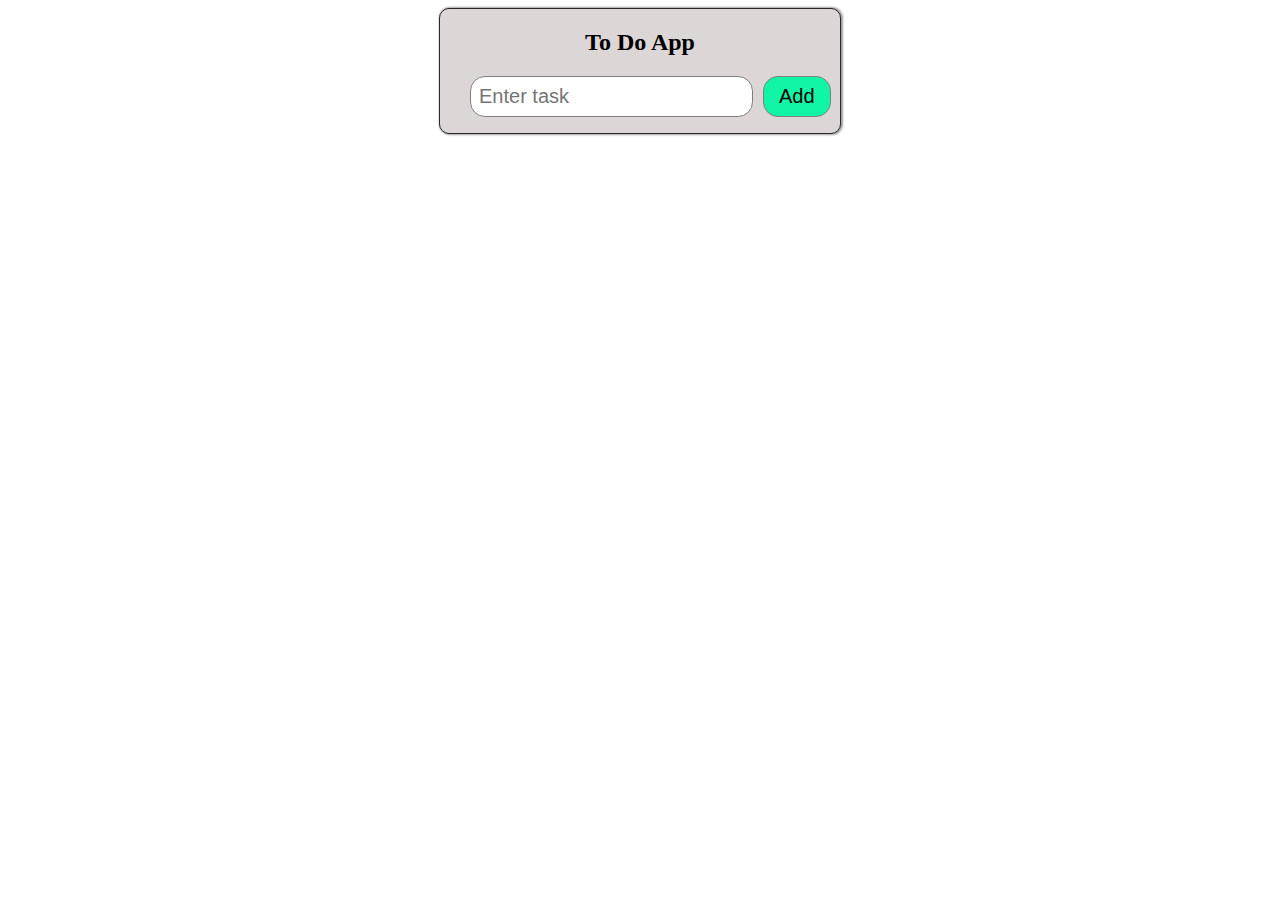
<file: Interpay_Assignment/TO_DO-App/index.html>
<!DOCTYPE html>
<html lang="en">
<head>
    <meta charset="UTF-8">
    <meta name="viewport" content="width=device-width, initial-scale=1.0">
    <title>Document</title>
    <link rel="stylesheet" href="style.css">
    <script defer src="script.js"></script>
</head>
<body>
    <div class="container1">
    <h2>To Do App</h2>
    <div class="container2">
        <input type="text" placeholder="Enter task " class="Input-button" id="text">
        <button class="Add-button" onclick="AddTask()">Add</button>
    </div>
        <div>
        <ul id="list">   
            <!-- <li class="checked">Task 1</li> -->
        </ul>
    </div>
    </div>
</body>
</html>
</file>
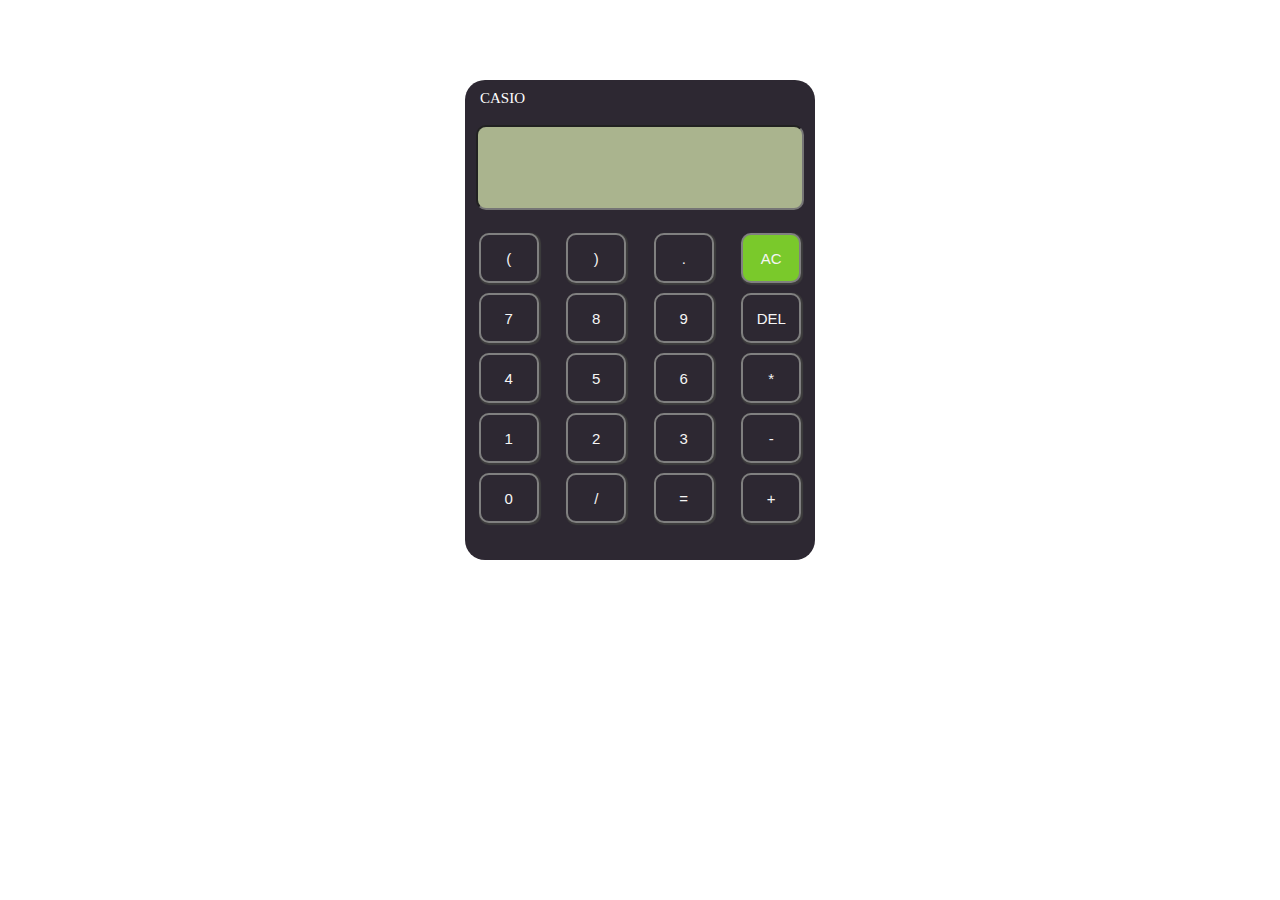
<file: Technohacks_Assignment/Calculator/index.html>
<!DOCTYPE html>
<html lang="en">
<head>
    <meta charset="UTF-8">
    <meta name="viewport" content="width=device-width, initial-scale=1.0">
    <title>Calculator</title>
    <script rel="script" src="Script.js"></script>
    <link rel="stylesheet" href="./style.css"></link>
</head>
<body>

    <!--calc-->
    <div class="calculator-container">
        <div class="logo">CASIO</div>
        <br/>
        <input type="text" name="screen" id="txt">
        <br/>

        <div class="box">
            <button class="item" onClick="handleClick('(')">(</button>
            <button class="item" onClick="handleClick(')')">)</button>
            <button class="item" onClick="handleClick('.')">.</button>
            <button class="item bg-green" onClick="clearScreen()">AC </button>
        </div>

        <div class="box">
            <button class="item" onClick="handleClick(7)">7</button>
            <button class="item" onClick="handleClick(8)">8</button>
            <button class="item" onClick="handleClick(9)">9</button>
            <button class="item" onClick="clearScreen()">DEL</button>
        </div>

        <div class="box">
            <button class="item" onClick="handleClick(4)">4</button>
            <button class="item" onClick="handleClick(5)">5</button>
            <button class="item" onClick="handleClick(6)">6</button>
            <button class="item" onClick="handleClick('*')">*</button>
        </div>

        <div class="box">
            <button class="item" onClick="handleClick(1)">1</button>
            <button class="item" onClick="handleClick(2)">2</button>

            <button class="item" onClick="handleClick(3)">3</button>
            <button class="item" onClick="handleClick('-')">-</button>
        </div>

        <div class="box">
            <button class="item" onClick="handleClick(0)">0</button>
            <button class="item" onClick="handleClick('/')">/</button>
            <button class="item" onClick="calculate()">=</button>
            <button class="item" onClick="handleClick('+')">+</button>
        </div>


    </div>
</body>
</html>
</file>
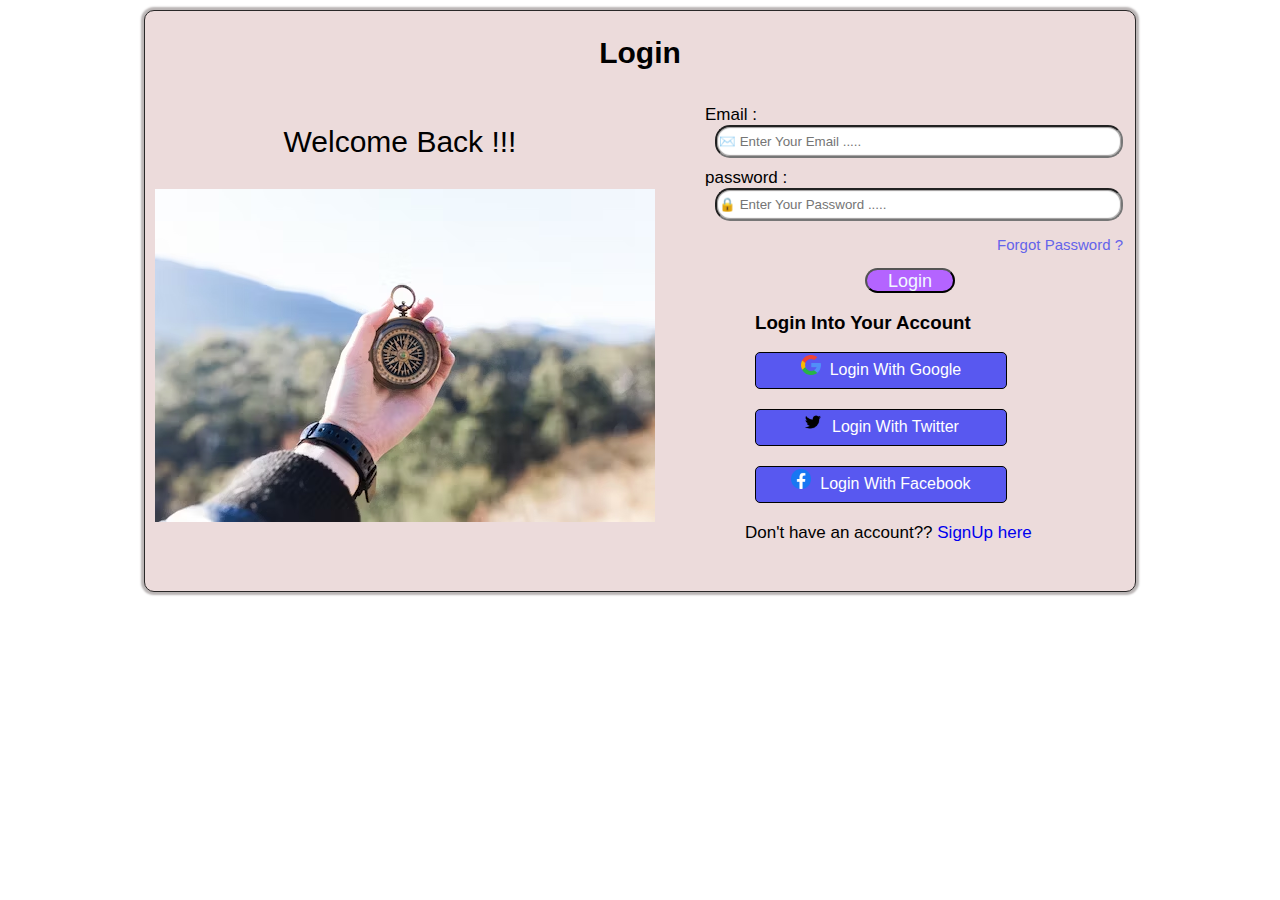
<file: Technohacks_Assignment/Login Page/index.html>
<!DOCTYPE html>
<html lang="en">
    

<head>
    <title>Login-page</title>
    <link rel="stylesheet" href="./style.css"/>
</head>

<body>
    <div class="container">
        <h2 class="heading">Login</h2>
        <div class="box">
            <div>
                <p class="welcome-icon">Welcome Back !!!</p>
                <img src="./image//photo-1470472304068-4398a9daab00.avif" id="container-img">
            </div>

            <div>
                <div class="box-heading">Email :
                    <br/>
                    <input type="email" required id="input-container" placeholder="✉️ Enter Your Email .....">
                </div>

                <div class="box-heading">password :
                    <br>
                    <input type="password" required id="input-container" placeholder="🔒 Enter Your Password .....">
                    <p class="pass">Forgot Password ?</p>
                </div>
                <button type="submit" onclick="popup()">Login</button>
                <h3 class="head">Login Into Your Account</h3>

                <div class="small-box">
                    <img src="./image/search.png" id="img">&nbsp; Login With Google
                </div>

                <div class="small-box">
                    <img src="./image/twitter.png" id="img">&nbsp; Login With Twitter
                </div>

                <div class="small-box">
                    <img src="./image/facebook.png" id="img">&nbsp; Login With Facebook
                </div>

                <p class="pass2">Don't have an account?? <a href="./Signup-page.html">SignUp here</a></p>
            </div>
        </div>

    </div>

</body>

</html>
</file>
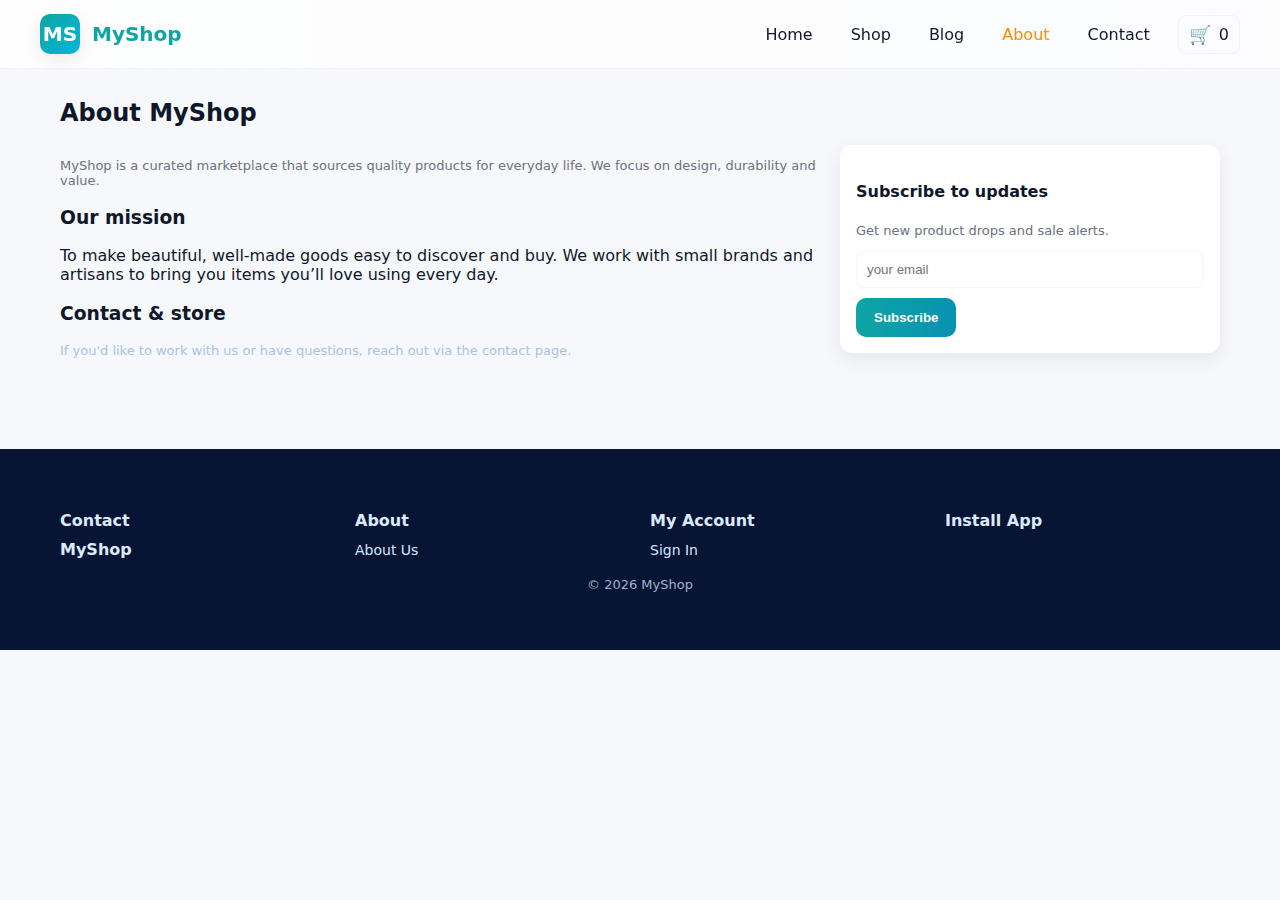
<file: Interpay_Assignment/E-Commerce/about.html>
<!doctype html>
<html lang="en">
<head>
  <meta charset="utf-8"><meta name="viewport" content="width=device-width,initial-scale=1">
  <title>About — MyShop</title>
  <link rel="stylesheet" href="style.css">
  <script defer src="script.js"></script>
</head>
<body>
  <header class="header">
    <div class="container navbar">
      <a href="index.html" class="logo"><span class="brand-icon">MS</span> MyShop</a>
      <nav class="nav-links">
        <a href="index.html">Home</a>
        <a href="shop.html">Shop</a>
        <a href="blog.html">Blog</a>
        <a href="about.html" class="active">About</a>
        <a href="contact.html">Contact</a>
        <a href="cart.html" class="cart-btn"><span class="icon">🛒</span> <span class="cart-count">0</span></a>
      </nav>
    </div>
  </header>

  <main class="container">
    <section class="section">
      <h2>About MyShop</h2>
      <div style="display:grid;grid-template-columns:1fr 380px;gap:18px;align-items:start">
        <div>
          <p class="small" style="color:var(--muted)">MyShop is a curated marketplace that sources quality products for everyday life. We focus on design, durability and value.</p>
          <h3>Our mission</h3>
          <p>To make beautiful, well-made goods easy to discover and buy. We work with small brands and artisans to bring you items you’ll love using every day.</p>
          <h3>Contact & store</h3>
          <p class="small">If you'd like to work with us or have questions, reach out via the contact page.</p>
        </div>
        <aside style="background:var(--card);padding:16px;border-radius:12px;box-shadow:var(--shadow)">
          <h4>Subscribe to updates</h4>
          <p class="small" style="color:var(--muted)">Get new product drops and sale alerts.</p>
          <input placeholder="your email" style="width:100%;padding:10px;border-radius:8px;border:1px solid var(--glass-2)">
          <div style="margin-top:10px"><button class="btn btn-primary">Subscribe</button></div>
        </aside>
      </div>
    </section>
  </main>

  <footer class="footer">
    <div class="footer-grid">
      <div><h4>Contact</h4><strong>MyShop</strong></div>
      <div><h4>About</h4><a href="about.html">About Us</a></div>
      <div><h4>My Account</h4><a href="#">Sign In</a></div>
      <div><h4>Install App</h4></div>
    </div>
    <div style="text-align:center;padding:18px 0;color:#9fb3cf;font-size:13px">© <span id="year6"></span> MyShop</div>
  </footer>
<script>document.getElementById('year6').textContent = new Date().getFullYear();</script>
</body>
</html>
</file>
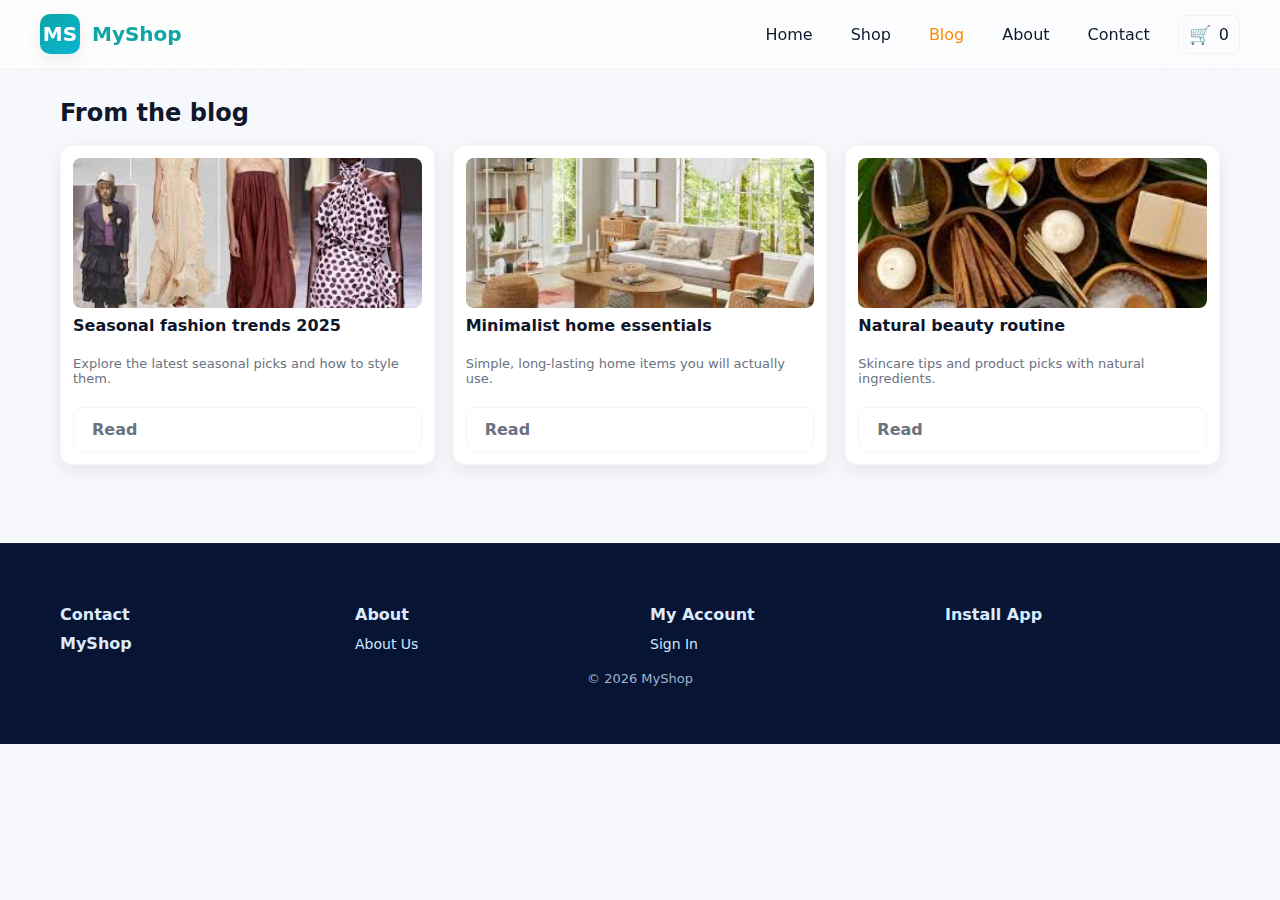
<file: Interpay_Assignment/E-Commerce/blog.html>
<!doctype html>
<html lang="en">
<head>
  <meta charset="utf-8"><meta name="viewport" content="width=device-width,initial-scale=1">
  <title>Blog — MyShop</title>
  <link rel="stylesheet" href="style.css">
  <script defer src="script.js"></script>
</head>
<body>
  <header class="header">
    <div class="container navbar">
      <a href="index.html" class="logo"><span class="brand-icon">MS</span> MyShop</a>
      <nav class="nav-links">
        <a href="index.html">Home</a>
        <a href="shop.html">Shop</a>
        <a href="blog.html" class="active">Blog</a>
        <a href="about.html">About</a>
        <a href="contact.html">Contact</a>
        <a href="cart.html" class="cart-btn"><span class="icon">🛒</span> <span class="cart-count">0</span></a>
      </nav>
    </div>
  </header>

  <main class="container">
    <section class="section">
      <h2>From the blog</h2>
      <div style="display:grid;grid-template-columns:repeat(auto-fit,minmax(260px,1fr));gap:18px">
        <article class="card">
          <img src="[data-uri]" alt="" style="width:100%;height:150px;object-fit:cover;border-radius:8px">
          <h3>Seasonal fashion trends 2025</h3>
          <p class="small" style="color:var(--muted)">Explore the latest seasonal picks and how to style them.</p>
          <a href="#" class="btn btn-ghost">Read</a>
        </article>
        <article class="card">
          <img src="[data-uri]" alt="" style="width:100%;height:150px;object-fit:cover;border-radius:8px">
          <h3>Minimalist home essentials</h3>
          <p class="small" style="color:var(--muted)">Simple, long-lasting home items you will actually use.</p>
          <a href="#" class="btn btn-ghost">Read</a>
        </article>
        <article class="card">
          <img src="[data-uri]" alt="" style="width:100%;height:150px;object-fit:cover;border-radius:8px">
          <h3>Natural beauty routine</h3>
          <p class="small" style="color:var(--muted)">Skincare tips and product picks with natural ingredients.</p>
          <a href="#" class="btn btn-ghost">Read</a>
        </article>
      </div>
    </section>
  </main>

  <footer class="footer">
    <div class="footer-grid">
      <div><h4>Contact</h4><strong>MyShop</strong></div>
      <div><h4>About</h4><a href="about.html">About Us</a></div>
      <div><h4>My Account</h4><a href="#">Sign In</a></div>
      <div><h4>Install App</h4></div>
    </div>
    <div style="text-align:center;padding:18px 0;color:#9fb3cf;font-size:13px">© <span id="year5"></span> MyShop</div>
  </footer>
<script>document.getElementById('year5').textContent = new Date().getFullYear();</script>
</body>
</html>
</file>
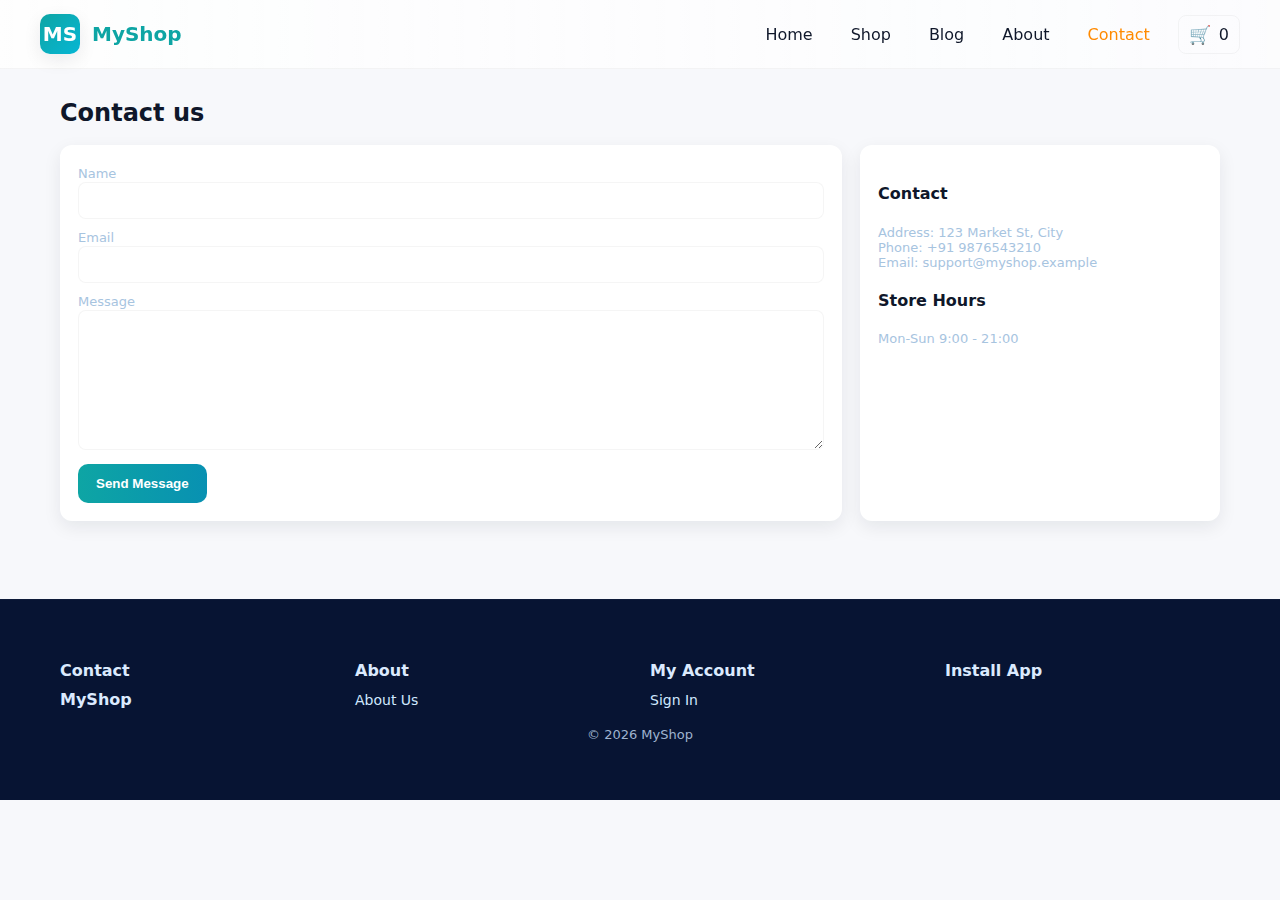
<file: Interpay_Assignment/E-Commerce/contact.html>
<!doctype html>
<html lang="en">
<head>
  <meta charset="utf-8"><meta name="viewport" content="width=device-width,initial-scale=1">
  <title>Contact — MyShop</title>
  <link rel="stylesheet" href="style.css">
  <script defer src="script.js"></script>
</head>
<body>
  <header class="header">
    <div class="container navbar">
      <a href="index.html" class="logo"><span class="brand-icon">MS</span> MyShop</a>
      <nav class="nav-links">
        <a href="index.html">Home</a>
        <a href="shop.html">Shop</a>
        <a href="blog.html">Blog</a>
        <a href="about.html">About</a>
        <a href="contact.html" class="active">Contact</a>
        <a href="cart.html" class="cart-btn"><span class="icon">🛒</span> <span class="cart-count">0</span></a>
      </nav>
    </div>
  </header>

  <main class="container">
    <section class="section">
      <h2>Contact us</h2>
      <div style="display:grid;grid-template-columns:1fr 360px;gap:18px">
        <form style="background:var(--card);padding:18px;border-radius:12px;box-shadow:var(--shadow)">
          <label class="small">Name</label>
          <input required style="width:100%;padding:10px;margin-bottom:8px;border-radius:8px;border:1px solid var(--glass-2)">
          <label class="small">Email</label>
          <input required type="email" style="width:100%;padding:10px;margin-bottom:8px;border-radius:8px;border:1px solid var(--glass-2)">
          <label class="small">Message</label>
          <textarea required style="width:100%;padding:10px;height:140px;border-radius:8px;border:1px solid var(--glass-2)"></textarea>
          <div style="margin-top:10px"><button class="btn btn-primary">Send Message</button></div>
        </form>

        <aside style="background:var(--card);padding:18px;border-radius:12px;box-shadow:var(--shadow)">
          <h4>Contact</h4>
          <div class="small">Address: 123 Market St, City</div>
          <div class="small">Phone: +91 9876543210</div>
          <div class="small">Email: support@myshop.example</div>
          <div style="margin-top:12px"><h4>Store Hours</h4><div class="small">Mon-Sun 9:00 - 21:00</div></div>
        </aside>
      </div>
    </section>
  </main>

  <footer class="footer">
    <div class="footer-grid">
      <div><h4>Contact</h4><strong>MyShop</strong></div>
      <div><h4>About</h4><a href="about.html">About Us</a></div>
      <div><h4>My Account</h4><a href="#">Sign In</a></div>
      <div><h4>Install App</h4></div>
    </div>
    <div style="text-align:center;padding:18px 0;color:#9fb3cf;font-size:13px">© <span id="year7"></span> MyShop</div>
  </footer>
<script>document.getElementById('year7').textContent = new Date().getFullYear();</script>
</body>
</html>
</file>
<file: Interpay_Assignment/TO_DO-App/style.css>
.container1{
    display: flex;
    flex-direction: column;
    justify-content: center;
    height: auto;
    width: 400px;
    margin: auto;
    background-color: rgb(220, 214, 214);
    border: 1px solid rgb(42, 40, 40);
    border-radius: 10px;
    box-shadow: 1px 0px 2px 1px rgb(160, 160, 160);
}
h2{
    text-align: center;
}
.container2{
    display: flex;
    font-size: 20px;    
}
.Input-button{
    font-size: 20px;
    border: 1px solid gray;
    border-radius: 15px;
    padding: 8px;
    margin-left: 30px;   
}
.Add-button{
    font-size: 20px;
    border: 1px solid gray;
    border-radius: 15px;
    padding: 8px 15px;
    margin-left: 10px;
    cursor: pointer;
    background-color: rgb(16, 246, 166);
}
ul li{
    list-style: none;
    font-size: 17px ;
    padding: 12px 8px 12px 50px;
    user-select: none;
    cursor: pointer;
    position: relative;
}
ul li::before{
    content: '';
    position: absolute;
    height: 24px;
    width: 24px;
    border-radius: 50%;
    background-image: url(https://cdn3.iconfinder.com/data/icons/arrows-160/96/uncheckedV_circle-512.png);
    background-size: cover;
    background-position: center;
    top: 10px;
    left: 8px;
    
}
ul li.checked{
    text-decoration: line-through;
    color: gray;
    cursor: pointer;

}
ul li.checked::before{
    background-image: url(https://th.bing.com/th/id/OIP.wMAsH15GymZQv79F1hgKdwHaFz?w=245&h=192&c=7&r=0&o=7&dpr=1.3&pid=1.7&rm=3);
}
ul li span{
    position: absolute;
    right: 0;
    top: 5px;
    width: 40px;
    height: 40px;
    font-size: 22px;
    color: #555;
    line-height: 40px;
    text-align: center;
}

ul li span:hover{
    background: #edeef0;
    border-radius: 50%;
}
</file>
<file: Technohacks_Assignment/Calculator/style.css>
.calculator-container {
    height: 480px;
    width: 350px;
    background-color: rgb(45, 40, 50);
    margin-left: auto;
    margin-right: auto;
    border-radius: 20px;
    margin-top: 80px;
}

.logo {
    font-size: 15px;
    color: white;
    padding-top: 10px;
    padding-left: 15px;
}

#txt {
    width: 320px;
    height: 50px;
    display: block;
    padding-top: 30px;
    margin-left: auto;
    margin-right: auto;
    background-color: rgb(170, 180, 142);
    font-size: 40px;
    border-radius: 10px;
}

.item {
    background-color: rgb(45, 40, 50);
    width: 60px;
    height: 50px;
    font-size: 15px;
    margin: 5px;
    border-radius: 10px;
    border: 2px solid #808080;
    cursor: pointer;
    box-shadow: 1px 1px 1px 0.2px #3e3d3d;
    color: whitesmoke;
}

.item:hover {
    box-shadow: 0 2px 5px white;
    transition: 0.5s;
}

.box {
    display: flex;
    flex-direction: row;
    justify-content: space-around;
}

.bg-green {
    background-color: rgb(122, 201, 43);
}

.box1 {
    background-color: rgb(45, 40, 50);
    height: 350px;
    width: 350px;
    margin-left: auto;
    margin-right: auto;
    margin-top: 30px;
    border: 1px solid gray;
    border-radius: 10px;
}

.logo1 {
    font-size: 15px;
    color: white;
    padding-top: 10px;
    padding-left: 15px;
}

.input-box {
    display: block;
    margin-left: 60px;
    margin-top: 20px;
    height: 30px;
    width: 250px;
    border: 1px solid gray;
    border-radius: 10px;
}

#sum {
    color: white;
    font-size: xx-large;
    text-align: center;
}

.calc {
    display: block;
    margin-left: 135px;
    height: 40px;
    width: 80px;
    border: 1px solid black;
    border-radius: 10px;
    background-color: rgb(111, 195, 94);
    cursor: pointer;
}

.reset {
    display: block;
    margin-left: 145px;
    margin-top: 5px;
    height: 30px;
    width: 60px;
    border: 1px solid black;
    border-radius: 10px;
    background-color: rgb(198, 99, 99);
    cursor: pointer;
}
</file>
<file: Technohacks_Assignment/Login Page/style.css>
.container {
    height: 580px;
    width: 990px;
    border: 0.5px solid rgb(42, 40, 40);
    border-radius: 10px;
    box-shadow: 0px 0px 2px 3px rgb(186, 181, 181);
    margin-left: auto;
    margin-right: auto;
    margin-top: 10px;
    background-color: rgb(236, 219, 219);
}

.box {
    display: flex;
}

#container-img {
    margin-left: 10px;
}

.box-heading {
    font-family: 'Lucida Sans', 'Lucida Sans Regular', 'Lucida Grande', 'Lucida Sans Unicode', Geneva, Verdana, sans-serif;
    margin-left: 50px;
    font-size: 17px;
    margin-top: 10px;
}

#input-container {
    font-family: 'Lucida Sans', 'Lucida Sans Regular', 'Lucida Grande', 'Lucida Sans Unicode', Geneva, Verdana, sans-serif;
    width: 400px;
    height: 27px;
    margin-left: 10px;
    border-radius: 15px;
    box-shadow: inset 0px 0px 1px 1px rgb(158, 156, 156);
}

.heading {
    text-align: center;
    font-family: 'Lucida Sans', 'Lucida Sans Regular', 'Lucida Grande', 'Lucida Sans Unicode', Geneva, Verdana, sans-serif;
    font-size: 30px;
}

.pass {
    text-align: end;
    color: rgb(100, 100, 234);
    cursor: pointer;
    font-size: 15px;
}

.pass2 {
    font-family: 'Lucida Sans', 'Lucida Sans Regular', 'Lucida Grande', 'Lucida Sans Unicode', Geneva, Verdana, sans-serif;
    font-size: 17px;
    margin-left: 90px;
    text-decoration: none;
}

a {
    text-decoration: none;
}

.head {
    font-family: Zen Maru Gothic, sans-serif;
    margin-left: 100px;
}

.small-box {
    background-color: rgb(88, 88, 240);
    height: 35px;
    width: 250px;
    margin-left: 100px;
    border: 1px solid black;
    border-radius: 5px;
    color: white;
    font-family: Zen Maru Gothic, sans-serif;
    text-align: center;
    margin-bottom: 20px;
    cursor: pointer;
}

#img {
    height: 20px;
    margin-top: 2px;
    cursor: pointer;
}

.welcome-icon {
    text-align: center;
    font-family: 'Lucida Sans', 'Lucida Sans Regular', 'Lucida Grande', 'Lucida Sans Unicode', Geneva, Verdana, sans-serif;
    font-size: 30px;
}

button {
    margin-left: 210px;
    margin-right: auto;
    height: 25px;
    width: 90px;
    border-radius: 20px;
    color: aliceblue;
    background-color: rgb(180, 100, 255);
    font-size: 18px;
    cursor: pointer;
}
</file>
<file: Interpay_Assignment/E-Commerce/style.css>
/* style.css - professional responsive styles */
:root{
  --bg:#f7f8fb;
  --card:#ffffff;
  --muted:#6b7280;
  --accent:#0ea5a4; /* teal */
  --accent-2:#ff8a00; /* orange for CTA */
  --max-width:1200px;
  --radius:14px;
  --glass: rgba(255,255,255,0.55);
  --shadow: 0 6px 18px rgba(16,24,40,0.08);
  --glass-2: rgba(0,0,0,0.04);
}

/* Google Font */
@import url('https://fonts.googleapis.com/css2?family=Poppins:wght@300;400;600;700&display=swap');

*{box-sizing:border-box}
html,body{height:100%}
body{
  margin:0;
  font-family:'Poppins',system-ui,Segoe UI,Roboto,Helvetica,Arial;
  background:var(--bg);
  color:#0f172a;
  -webkit-font-smoothing:antialiased;
  -moz-osx-font-smoothing:grayscale;
}

/* Container */
.container{
  max-width:var(--max-width);
  margin:0 auto;
  padding:0 20px;
}

/* Navbar */
.header{
  background: linear-gradient(90deg, rgba(255,255,255,0.8), rgba(255,255,255,0.6));
  backdrop-filter: blur(6px);
  position:sticky;
  top:0;
  z-index:50;
  border-bottom:1px solid var(--glass-2);
}
.navbar{
  display:flex;
  align-items:center;
  justify-content:space-between;
  gap:20px;
  padding:14px 0;
}
.logo{
  display:flex;
  align-items:center;
  gap:12px;
  font-weight:700;
  font-size:20px;
  color:var(--accent);
  text-decoration:none;
}
.logo .brand-icon{
  width:40px;height:40px;border-radius:10px;
  background:linear-gradient(135deg,var(--accent),#06b6d4);
  display:grid;place-items:center;color:white;font-weight:700;
  box-shadow:var(--shadow);
}
.nav-links{
  display:flex;
  align-items:center;
  gap:18px;
}
.nav-links a{
  color:#0f172a;text-decoration:none;font-weight:500;padding:8px 10px;border-radius:8px;
}
.nav-links a:hover,
.nav-links a.active{
  color:var(--accent-2);
  background:transparent;
}
.cart-btn{
  display:inline-flex;align-items:center;gap:8px;padding:8px 10px;border-radius:10px;
  background:transparent;border:1px solid var(--glass-2);
}
.icon{
  font-size:18px;
}

/* Hero */
.hero{
  display:grid;
  grid-template-columns: 1fr 520px;
  gap:36px;
  align-items:center;
  padding:48px 0;
}
.hero-left h1{
  font-size:38px;margin:0 0 14px;
  line-height:1.05;
}
.hero-left p{color:var(--muted);margin-bottom:18px}
.hero-cta{display:flex;gap:12px;align-items:center}
.btn{
  display:inline-block;padding:12px 18px;border-radius:10px;text-decoration:none;font-weight:600;
  box-shadow:none;border:0;cursor:pointer;
}
.btn-primary{background:linear-gradient(90deg,var(--accent),#0891b2);color:#fff}
.btn-ghost{background:transparent;border:1px solid var(--glass-2);color:var(--muted)}

/* hero image card */
.hero-card{
  background:var(--card);border-radius:var(--radius);box-shadow:var(--shadow);
  overflow:hidden;border:1px solid var(--glass-2);
  display:flex;align-items:center;justify-content:center;padding:14px;
}
.hero-card img{width:100%;height:420px;object-fit:cover;border-radius:10px}

/* Trending products */
.section{
  padding:30px 0 48px;
}
.section h2{margin:0 0 18px}
.trending-grid{
  display:grid;
  grid-template-columns: repeat(auto-fit,minmax(200px,1fr));
  gap:18px;
}

/* Product Card */
.card{
  background:var(--card);border-radius:12px;padding:12px;border:1px solid var(--glass-2);
  box-shadow:var(--shadow);display:flex;flex-direction:column;gap:8px;
}
.card .imgwrap{height:180px;border-radius:10px;overflow:hidden}
.card img{width:100%;height:100%;object-fit:cover;display:block}
.card h3{font-size:16px;margin:0}
.card .price{font-weight:700;color:var(--accent-2)}
.card .meta{display:flex;justify-content:space-between;align-items:center}

/* Footer */
.footer{
  background:#071433;color:#dbeafe;padding:40px 0;margin-top:30px;border-top:1px solid rgba(255,255,255,0.03);
}
.footer-grid{
  display:grid;grid-template-columns: repeat(auto-fit,minmax(200px,1fr));gap:20px;max-width:var(--max-width);margin:0 auto;
  padding:0 20px;
}
.footer h4{margin-bottom:10px}
.footer a{color:#cfe8ff;text-decoration:none;font-size:14px}
.small{font-size:13px;color:#a7c4df}

/* Category rings on shop page */
.cat-rings{
  display:flex;gap:16px;flex-wrap:wrap;margin-bottom:20px;
}
.ring{
  display:flex;flex-direction:column;align-items:center;gap:8px;
  width:110px;height:110px;border-radius:999px;border:1px dashed var(--glass-2);
  justify-content:center;background:linear-gradient(180deg,rgba(255,255,255,0.6),transparent);
  box-shadow:0 6px 20px rgba(2,6,23,0.04);
  text-align:center;padding:10px;cursor:pointer;
}
.ring img{width:44px;height:44px;object-fit:cover;border-radius:50%}

/* Product list on shop */
.shop-grid{display:grid;grid-template-columns:repeat(auto-fit,minmax(210px,1fr));gap:18px}

/* product detail page */
.product-detail{
  display:grid;grid-template-columns:520px 1fr;gap:28px;padding:26px 0;
}
.product-detail .bigimg{border-radius:12px;overflow:hidden;border:1px solid var(--glass-2);box-shadow:var(--shadow)}
.product-detail img{width:100%;height:520px;object-fit:cover}

/* Cart table */
.cart-table{width:100%;border-collapse:collapse;background:var(--card);border-radius:12px;overflow:hidden}
.cart-table th, .cart-table td{padding:12px;text-align:left;border-bottom:1px solid var(--glass-2)}
.qty-input{width:64px;padding:6px;border-radius:8px;border:1px solid var(--glass-2);}

/* small screens */
@media (max-width:1000px){
  .hero{grid-template-columns:1fr 420px}
  .product-detail{grid-template-columns:1fr}
  .hero-card img{height:320px}
}
@media (max-width:700px){
  .nav-links{display:none}
  .navbar{justify-content:space-between}
  .hero{grid-template-columns:1fr; text-align:center}
  .hero-cta{justify-content:center}
  .hero-card img{height:260px}
  .ring{width:88px;height:88px}
  .product-detail img{height:320px}
  .hero-left h1{font-size:28px}
}
</file>
